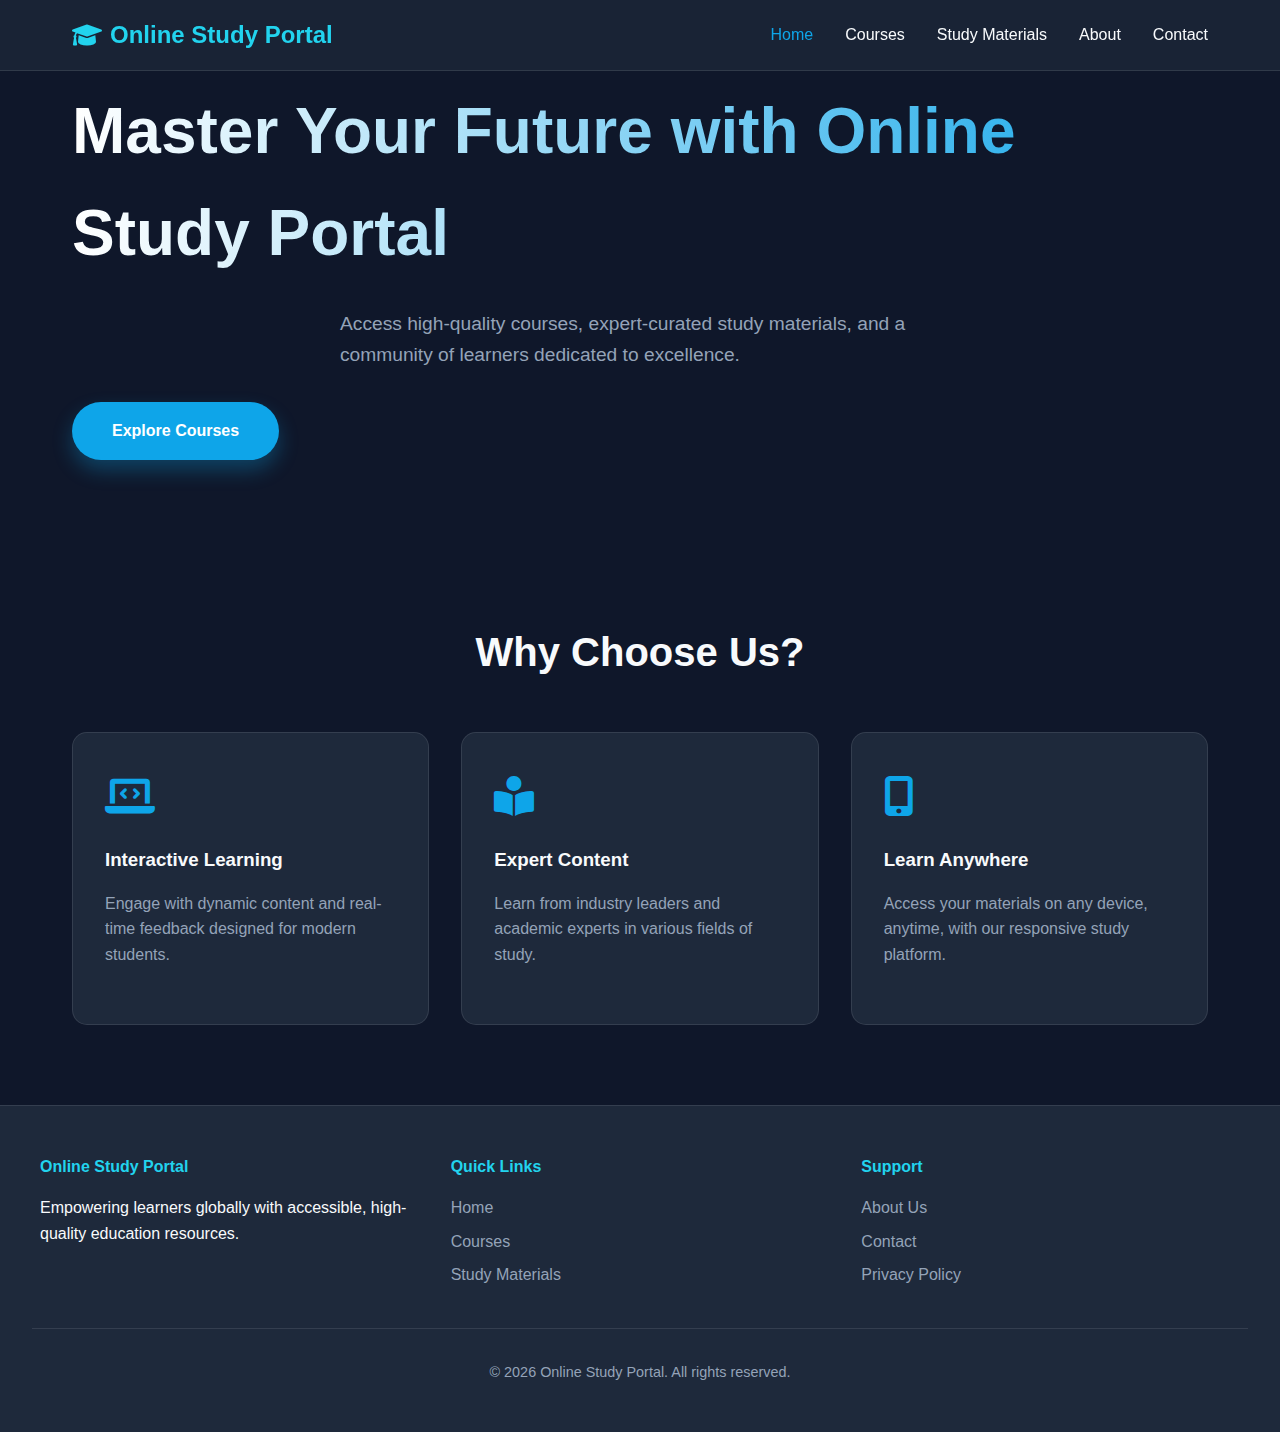
<file: index.html>
<!DOCTYPE html>
<html lang="en">

<head>
    <meta charset="UTF-8">
    <meta name="viewport" content="width=device-width, initial-scale=1.0">
    <title>Online Study Portal | Your Online Study Gateway</title>
    <link rel="stylesheet" href="style.css">
    <link rel="stylesheet" href="https://cdnjs.cloudflare.com/ajax/libs/font-awesome/6.0.0/css/all.min.css">
</head>

<body>
    <header>
        <nav>
            <a href="index.html" class="logo">
                <i class="fas fa-graduation-cap"></i> Online Study Portal
            </a>
            <div class="menu-toggle">
                <span></span>
                <span></span>
                <span></span>
            </div>
            <ul class="nav-links">
                <li><a href="index.html" class="active">Home</a></li>
                <li><a href="courses.html">Courses</a></li>
                <li><a href="materials.html">Study Materials</a></li>
                <li><a href="about.html">About</a></li>
                <li><a href="contact.html">Contact</a></li>
            </ul>
        </nav>
    </header>

    <main>
        <section class="hero">
            <div class="hero-content">
                <h1>Master Your Future with Online Study Portal</h1>
                <p>Access high-quality courses, expert-curated study materials, and a community of learners dedicated to
                    excellence.</p>
                <div class="cta-group">
                    <a href="courses.html" class="cta-button">Explore Courses</a>
                </div>
            </div>
        </section>

        <section id="features">
            <h2 class="section-title">Why Choose Us?</h2>
            <div class="grid">
                <div class="card">
                    <div class="card-icon"><i class="fas fa-laptop-code"></i></div>
                    <h3>Interactive Learning</h3>
                    <p>Engage with dynamic content and real-time feedback designed for modern students.</p>
                </div>
                <div class="card">
                    <div class="card-icon"><i class="fas fa-book-reader"></i></div>
                    <h3>Expert Content</h3>
                    <p>Learn from industry leaders and academic experts in various fields of study.</p>
                </div>
                <div class="card">
                    <div class="card-icon"><i class="fas fa-mobile-alt"></i></div>
                    <h3>Learn Anywhere</h3>
                    <p>Access your materials on any device, anytime, with our responsive study platform.</p>
                </div>
            </div>
        </section>
    </main>

    <footer>
        <div class="footer-content">
            <div class="footer-section">
                <h4>Online Study Portal</h4>
                <p>Empowering learners globally with accessible, high-quality education resources.</p>
            </div>
            <div class="footer-section">
                <h4>Quick Links</h4>
                <ul class="footer-links">
                    <li><a href="index.html">Home</a></li>
                    <li><a href="courses.html">Courses</a></li>
                    <li><a href="materials.html">Study Materials</a></li>
                </ul>
            </div>
            <div class="footer-section">
                <h4>Support</h4>
                <ul class="footer-links">
                    <li><a href="about.html">About Us</a></li>
                    <li><a href="contact.html">Contact</a></li>
                    <li><a href="#">Privacy Policy</a></li>
                </ul>
            </div>
        </div>
        <div class="copyright">
            &copy; 2026 Online Study Portal. All rights reserved.
        </div>
    </footer>
    <script src="script.js"></script>
</body>

</html>
</file>
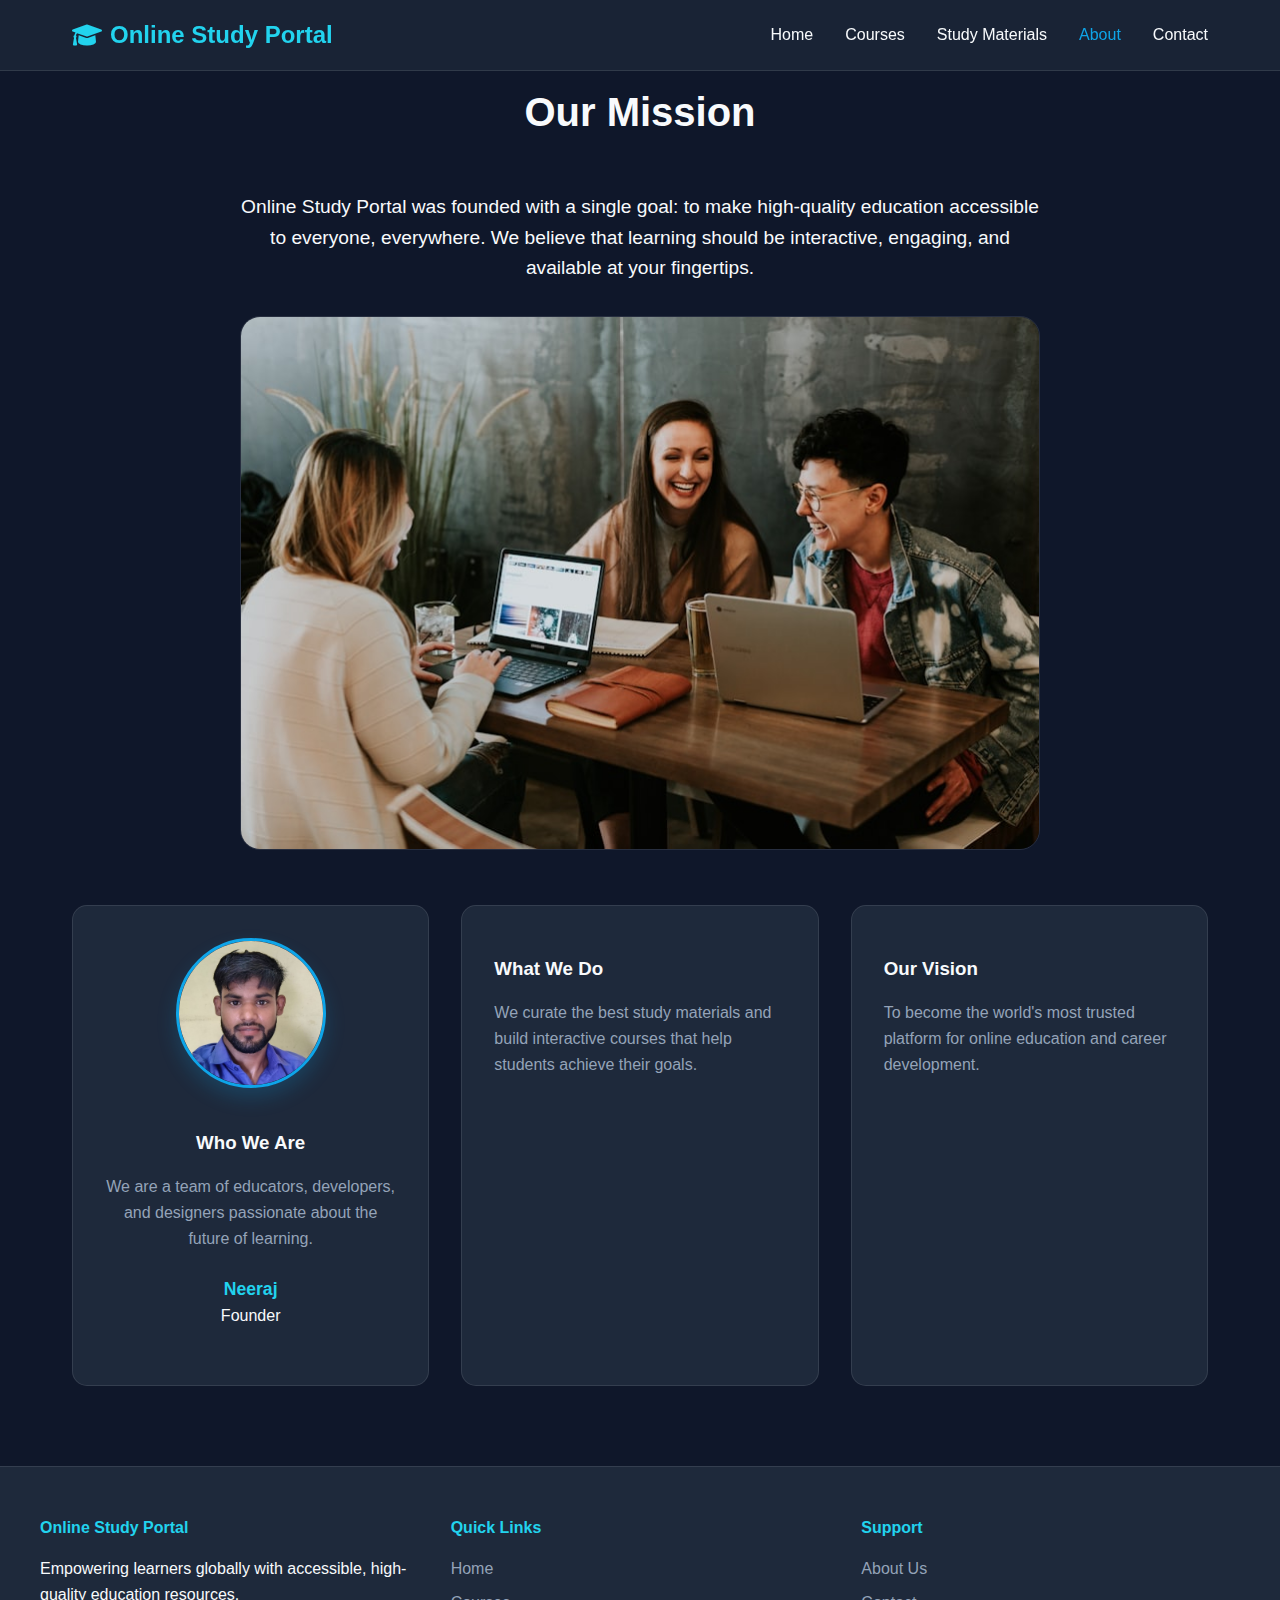
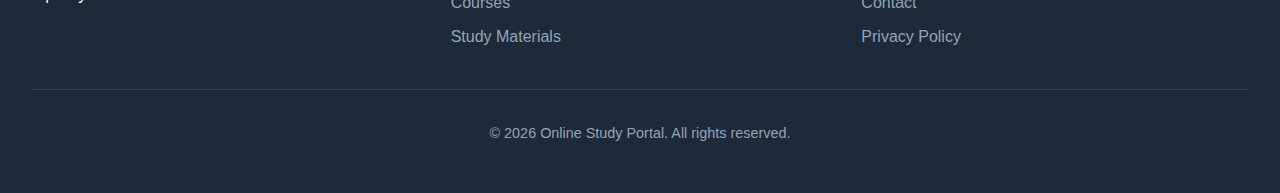
<file: about.html>
<!DOCTYPE html>
<html lang="en">

<head>
    <meta charset="UTF-8">
    <meta name="viewport" content="width=device-width, initial-scale=1.0">
    <title>About Us | Online Study Portal</title>
    <link rel="stylesheet" href="style.css">
    <link rel="stylesheet" href="https://cdnjs.cloudflare.com/ajax/libs/font-awesome/6.0.0/css/all.min.css">
</head>

<body>
    <header>
        <nav>
            <a href="index.html" class="logo">
                <i class="fas fa-graduation-cap"></i> Online Study Portal
            </a>
            <div class="menu-toggle">
                <span></span>
                <span></span>
                <span></span>
            </div>
            <ul class="nav-links">
                <li><a href="index.html">Home</a></li>
                <li><a href="courses.html">Courses</a></li>
                <li><a href="materials.html">Study Materials</a></li>
                <li><a href="about.html" class="active">About</a></li>
                <li><a href="contact.html">Contact</a></li>
            </ul>
        </nav>
    </header>

    <main>
        <section>
            <h2 class="section-title">Our Mission</h2>
            <div class="mission-container">
                <p class="mission-text">Online Study Portal was founded with a single goal:
                    to make
                    high-quality education accessible to everyone, everywhere. We believe that learning should be
                    interactive, engaging, and available at your fingertips.</p>
                <img src="team-working.jpg" alt="Team working together" class="mission-img">
            </div>

            <div class="grid">
                <div class="card founder-card">
                    <img src="founder.jpg" alt="Founder of Online Study Portal" class="founder-img">
                    <h3>Who We Are</h3>
                    <p>We are a team of educators, developers, and designers passionate about the future of learning.
                    </p>
                    <p class="founder-name"><strong>Neeraj</strong><br>Founder</p>
                </div>
                <div class="card">
                    <h3>What We Do</h3>
                    <p>We curate the best study materials and build interactive courses that help students achieve their
                        goals.</p>
                </div>
                <div class="card">
                    <h3>Our Vision</h3>
                    <p>To become the world's most trusted platform for online education and career development.</p>
                </div>
            </div>
        </section>
    </main>

    <footer>
        <div class="footer-content">
            <div class="footer-section">
                <h4>Online Study Portal</h4>
                <p>Empowering learners globally with accessible, high-quality education resources.</p>
            </div>
            <div class="footer-section">
                <h4>Quick Links</h4>
                <ul class="footer-links">
                    <li><a href="index.html">Home</a></li>
                    <li><a href="courses.html">Courses</a></li>
                    <li><a href="materials.html">Study Materials</a></li>
                </ul>
            </div>
            <div class="footer-section">
                <h4>Support</h4>
                <ul class="footer-links">
                    <li><a href="about.html">About Us</a></li>
                    <li><a href="contact.html">Contact</a></li>
                    <li><a href="#">Privacy Policy</a></li>
                </ul>
            </div>
        </div>
        <div class="copyright">
            &copy; 2026 Online Study Portal. All rights reserved.
        </div>
    </footer>
    <script src="script.js"></script>
</body>

</html>
</file>
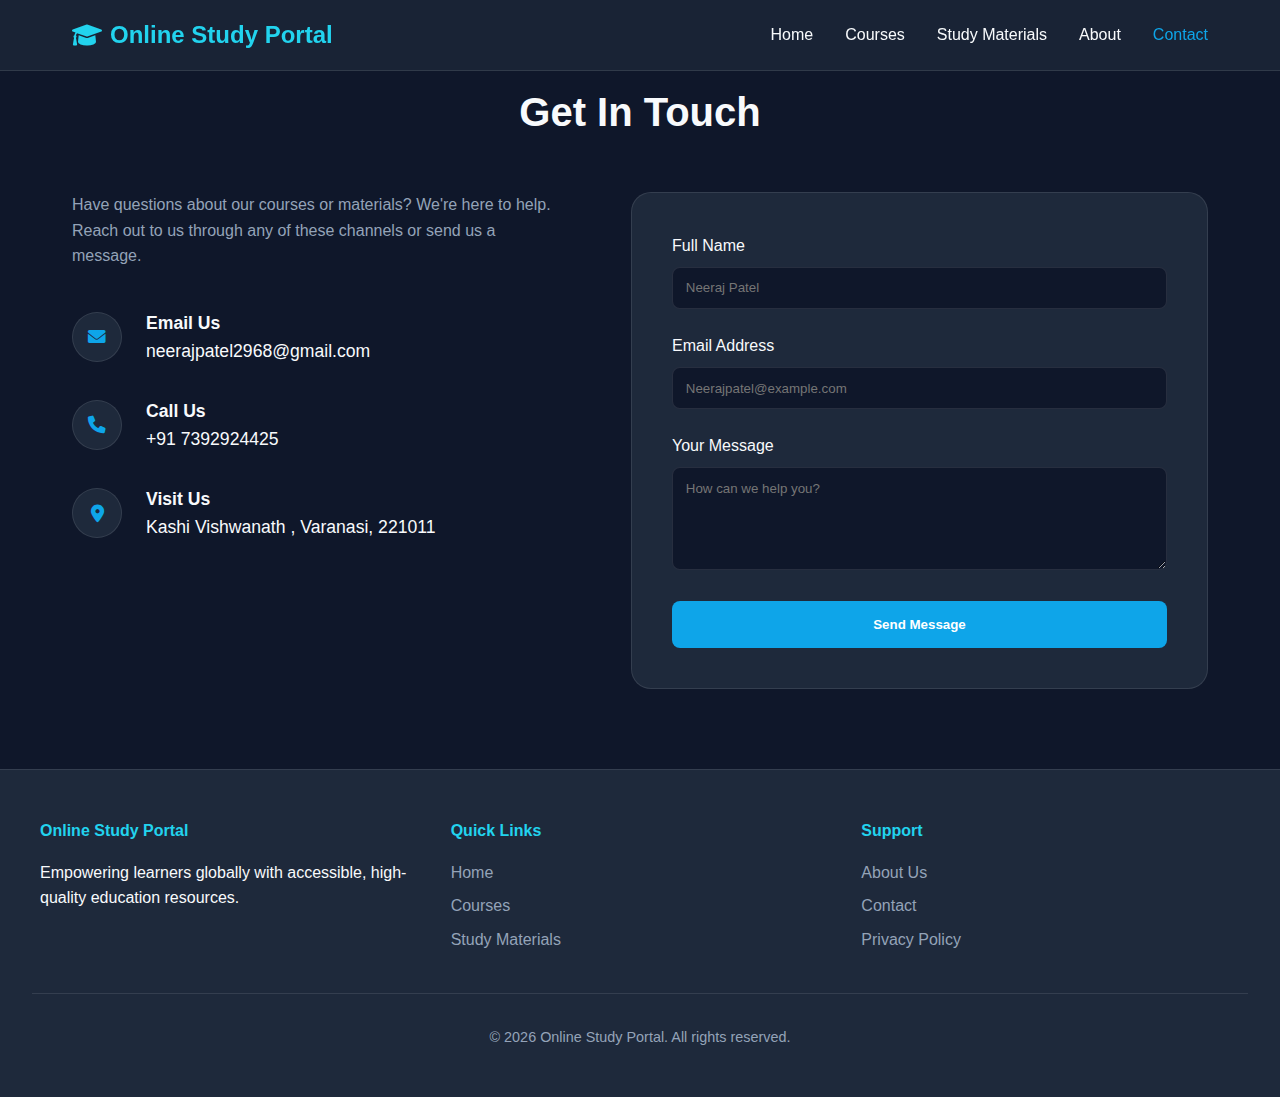
<file: contact.html>
<!DOCTYPE html>
<html lang="en">

<head>
    <meta charset="UTF-8">
    <meta name="viewport" content="width=device-width, initial-scale=1.0">
    <title>Contact Us | Online Study Portal</title>
    <link rel="stylesheet" href="style.css">
    <link rel="stylesheet" href="https://cdnjs.cloudflare.com/ajax/libs/font-awesome/6.0.0/css/all.min.css">
</head>

<body>
    <header>
        <nav>
            <a href="index.html" class="logo">
                <i class="fas fa-graduation-cap"></i> Online Study Portal
            </a>
            <div class="menu-toggle">
                <span></span>
                <span></span>
                <span></span>
            </div>
            <ul class="nav-links">
                <li><a href="index.html">Home</a></li>
                <li><a href="courses.html">Courses</a></li>
                <li><a href="materials.html">Study Materials</a></li>
                <li><a href="about.html">About</a></li>
                <li><a href="contact.html" class="active">Contact</a></li>
            </ul>
        </nav>
    </header>

    <main>
        <section>
            <h2 class="section-title">Get In Touch</h2>
            <div class="contact-container">
                <div class="contact-info">
                    <p style="margin-bottom: 2.5rem; color: var(--text-muted);">Have questions about our courses or
                        materials? We're here to help. Reach out to us through any of these channels or send us a
                        message.</p>
                    <ul class="contact-info-list">
                        <li>
                            <div class="info-icon"><i class="fas fa-envelope"></i></div>
                            <div>
                                <strong>Email Us</strong>
                                <p>neerajpatel2968@gmail.com</p>
                            </div>
                        </li>
                        <li>
                            <div class="info-icon"><i class="fas fa-phone"></i></div>
                            <div>
                                <strong>Call Us</strong>
                                <p>+91 7392924425</p>
                            </div>
                        </li>
                        <li>
                            <div class="info-icon"><i class="fas fa-map-marker-alt"></i></div>
                            <div>
                                <strong>Visit Us</strong>
                                <p>Kashi Vishwanath , Varanasi, 221011</p>
                            </div>
                        </li>
                    </ul>
                </div>

                <div class="contact-form">
                    <form action="#">
                        <div class="form-group">
                            <label for="name">Full Name</label>
                            <input type="text" id="name" required placeholder="Neeraj Patel">
                        </div>
                        <div class="form-group">
                            <label for="email">Email Address</label>
                            <input type="email" id="email" required placeholder="Neerajpatel@example.com">
                        </div>
                        <div class="form-group">
                            <label for="message">Your Message</label>
                            <textarea id="message" rows="5" required placeholder="How can we help you?"></textarea>
                        </div>
                        <button type="submit" class="submit-btn">Send Message</button>
                    </form>
                </div>
            </div>
        </section>
    </main>

    <footer>
        <div class="footer-content">
            <div class="footer-section">
                <h4>Online Study Portal</h4>
                <p>Empowering learners globally with accessible, high-quality education resources.</p>
            </div>
            <div class="footer-section">
                <h4>Quick Links</h4>
                <ul class="footer-links">
                    <li><a href="index.html">Home</a></li>
                    <li><a href="courses.html">Courses</a></li>
                    <li><a href="materials.html">Study Materials</a></li>
                </ul>
            </div>
            <div class="footer-section">
                <h4>Support</h4>
                <ul class="footer-links">
                    <li><a href="about.html">About Us</a></li>
                    <li><a href="contact.html">Contact</a></li>
                    <li><a href="#">Privacy Policy</a></li>
                </ul>
            </div>
        </div>
        <div class="copyright">
            &copy; 2026 Online Study Portal. All rights reserved.
        </div>
    </footer>
    <script src="script.js"></script>
</body>

</html>
</file>
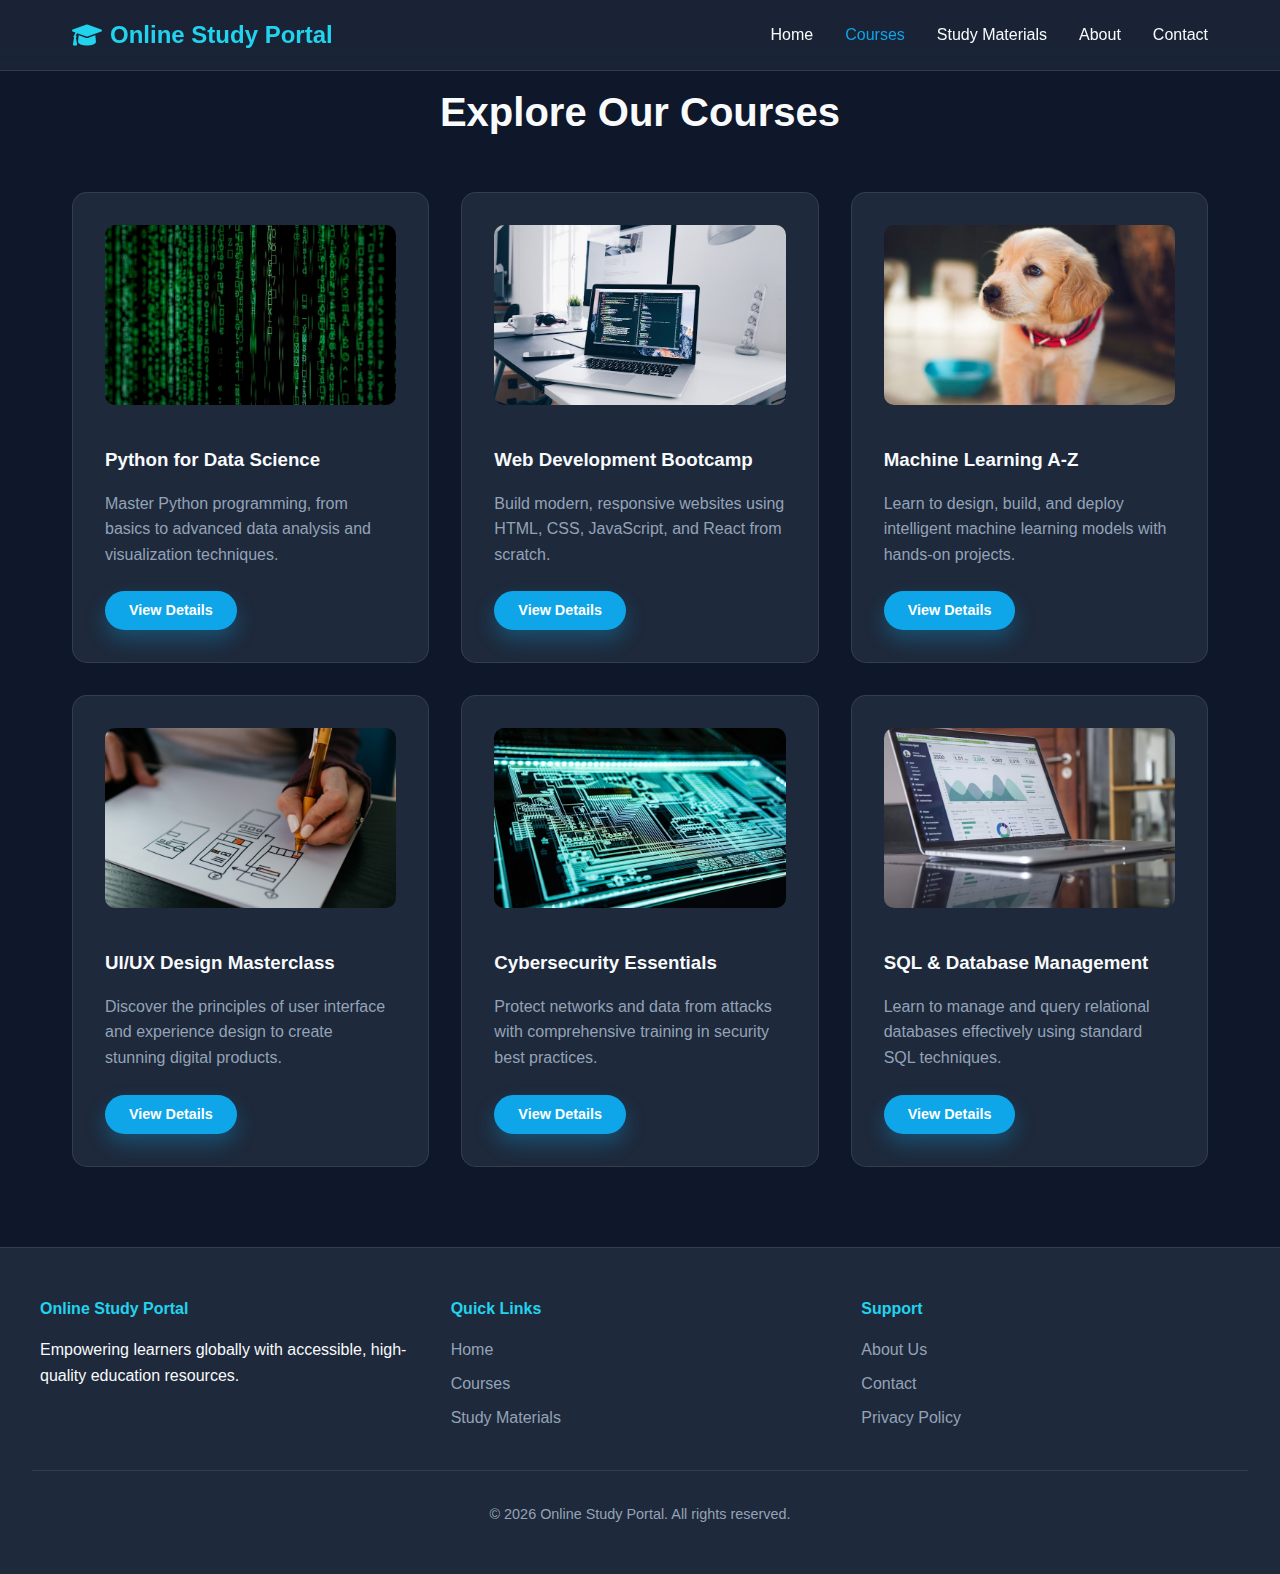
<file: courses.html>
<!DOCTYPE html>
<html lang="en">

<head>
    <meta charset="UTF-8">
    <meta name="viewport" content="width=device-width, initial-scale=1.0">
    <title>Courses | Online Study Portal</title>
    <link rel="stylesheet" href="style.css">
    <link rel="stylesheet" href="https://cdnjs.cloudflare.com/ajax/libs/font-awesome/6.0.0/css/all.min.css">
</head>

<body>
    <header>
        <nav>
            <a href="index.html" class="logo">
                <i class="fas fa-graduation-cap"></i> Online Study Portal
            </a>
            <div class="menu-toggle">
                <span></span>
                <span></span>
                <span></span>
            </div>
            <ul class="nav-links">
                <li><a href="index.html">Home</a></li>
                <li><a href="courses.html" class="active">Courses</a></li>
                <li><a href="materials.html">Study Materials</a></li>
                <li><a href="about.html">About</a></li>
                <li><a href="contact.html">Contact</a></li>
            </ul>
        </nav>
    </header>

    <main>
        <section>
            <h2 class="section-title">Explore Our Courses</h2>
            <div class="grid">
                <div class="card">
                    <img src="python-data-science.jpg" alt="Python for Data Science" class="card-img">
                    <h3>Python for Data Science</h3>
                    <p>Master Python programming, from basics to advanced data analysis and visualization techniques.
                    </p>
                    <a href="#" class="cta-button" style="padding: 0.5rem 1.5rem; font-size: 0.9rem;">View Details</a>
                </div>
                <div class="card">
                    <img src="web-development.jpg" alt="Web Development" class="card-img">
                    <h3>Web Development Bootcamp</h3>
                    <p>Build modern, responsive websites using HTML, CSS, JavaScript, and React from scratch.</p>
                    <a href="#" class="cta-button" style="padding: 0.5rem 1.5rem; font-size: 0.9rem;">View Details</a>
                </div>
                <div class="card">
                    <img src="machine-learning.jpg" alt="Machine Learning" class="card-img">
                    <h3>Machine Learning A-Z</h3>
                    <p>Learn to design, build, and deploy intelligent machine learning models with hands-on projects.
                    </p>
                    <a href="#" class="cta-button" style="padding: 0.5rem 1.5rem; font-size: 0.9rem;">View Details</a>
                </div>
                <div class="card">
                    <img src="ui-ux-design.jpg" alt="UI/UX Design" class="card-img">
                    <h3>UI/UX Design Masterclass</h3>
                    <p>Discover the principles of user interface and experience design to create stunning digital
                        products.</p>
                    <a href="#" class="cta-button" style="padding: 0.5rem 1.5rem; font-size: 0.9rem;">View Details</a>
                </div>
                <div class="card">
                    <img src="cybersecurity.jpg" alt="Cybersecurity" class="card-img">
                    <h3>Cybersecurity Essentials</h3>
                    <p>Protect networks and data from attacks with comprehensive training in security best practices.
                    </p>
                    <a href="#" class="cta-button" style="padding: 0.5rem 1.5rem; font-size: 0.9rem;">View Details</a>
                </div>
                <div class="card">
                    <img src="sql-database.jpg" alt="SQL and Database" class="card-img">
                    <h3>SQL & Database Management</h3>
                    <p>Learn to manage and query relational databases effectively using standard SQL techniques.</p>
                    <a href="#" class="cta-button" style="padding: 0.5rem 1.5rem; font-size: 0.9rem;">View Details</a>
                </div>
            </div>
        </section>
    </main>

    <footer>
        <div class="footer-content">
            <div class="footer-section">
                <h4>Online Study Portal</h4>
                <p>Empowering learners globally with accessible, high-quality education resources.</p>
            </div>
            <div class="footer-section">
                <h4>Quick Links</h4>
                <ul class="footer-links">
                    <li><a href="index.html">Home</a></li>
                    <li><a href="courses.html">Courses</a></li>
                    <li><a href="materials.html">Study Materials</a></li>
                </ul>
            </div>
            <div class="footer-section">
                <h4>Support</h4>
                <ul class="footer-links">
                    <li><a href="about.html">About Us</a></li>
                    <li><a href="contact.html">Contact</a></li>
                    <li><a href="#">Privacy Policy</a></li>
                </ul>
            </div>
        </div>
        <div class="copyright">
            &copy; 2026 Online Study Portal. All rights reserved.
        </div>
    </footer>
    <script src="script.js"></script>
</body>

</html>
</file>
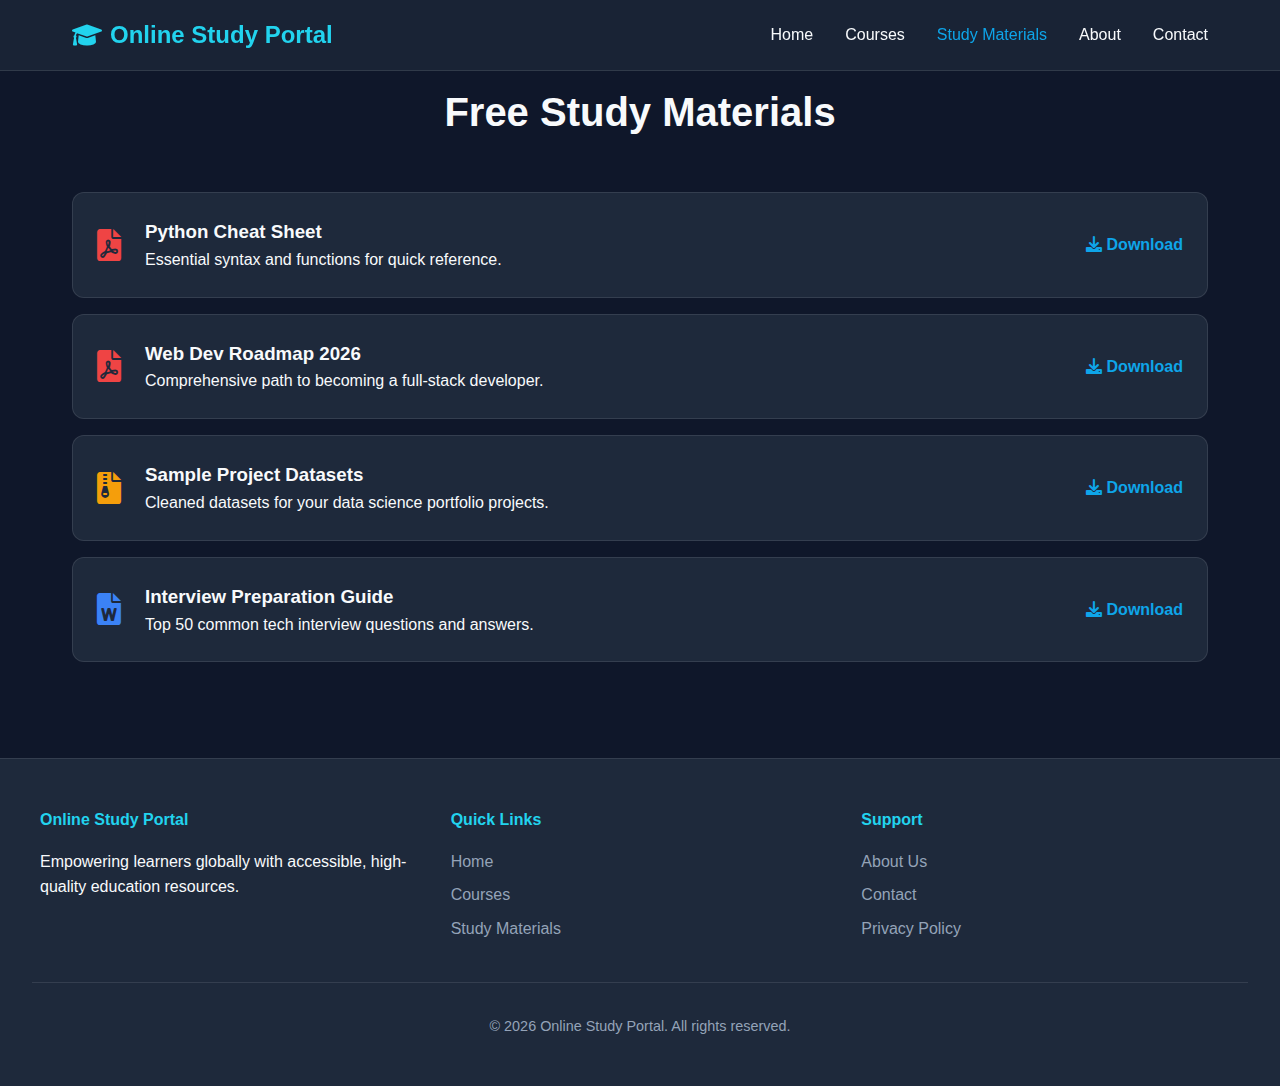
<file: materials.html>
<!DOCTYPE html>
<html lang="en">

<head>
    <meta charset="UTF-8">
    <meta name="viewport" content="width=device-width, initial-scale=1.0">
    <title>Study Materials | Online Study Portal</title>
    <link rel="stylesheet" href="style.css">
    <link rel="stylesheet" href="https://cdnjs.cloudflare.com/ajax/libs/font-awesome/6.0.0/css/all.min.css">
</head>

<body>
    <header>
        <nav>
            <a href="index.html" class="logo">
                <i class="fas fa-graduation-cap"></i> Online Study Portal
            </a>
            <div class="menu-toggle">
                <span></span>
                <span></span>
                <span></span>
            </div>
            <ul class="nav-links">
                <li><a href="index.html">Home</a></li>
                <li><a href="courses.html">Courses</a></li>
                <li><a href="materials.html" class="active">Study Materials</a></li>
                <li><a href="about.html">About</a></li>
                <li><a href="contact.html">Contact</a></li>
            </ul>
        </nav>
    </header>

    <main>
        <section>
            <h2 class="section-title">Free Study Materials</h2>
            <div class="grid">
                <div class="material-list">
                    <div class="material-item">
                        <div class="material-info">
                            <i class="fas fa-file-pdf material-icon"></i>
                            <div>
                                <h3>Python Cheat Sheet</h3>
                                <p>Essential syntax and functions for quick reference.</p>
                            </div>
                        </div>
                        <a href="#" class="download-btn"><i class="fas fa-download"></i> Download</a>
                    </div>
                    <div class="material-item">
                        <div class="material-info">
                            <i class="fas fa-file-pdf material-icon"></i>
                            <div>
                                <h3>Web Dev Roadmap 2026</h3>
                                <p>Comprehensive path to becoming a full-stack developer.</p>
                            </div>
                        </div>
                        <a href="#" class="download-btn"><i class="fas fa-download"></i> Download</a>
                    </div>
                    <div class="material-item">
                        <div class="material-info">
                            <i class="fas fa-file-archive material-icon" style="color: #f59e0b;"></i>
                            <div>
                                <h3>Sample Project Datasets</h3>
                                <p>Cleaned datasets for your data science portfolio projects.</p>
                            </div>
                        </div>
                        <a href="#" class="download-btn"><i class="fas fa-download"></i> Download</a>
                    </div>
                    <div class="material-item">
                        <div class="material-info">
                            <i class="fas fa-file-word material-icon" style="color: #3b82f6;"></i>
                            <div>
                                <h3>Interview Preparation Guide</h3>
                                <p>Top 50 common tech interview questions and answers.</p>
                            </div>
                        </div>
                        <a href="#" class="download-btn"><i class="fas fa-download"></i> Download</a>
                    </div>
                </div>
            </div>
        </section>
    </main>

    <footer>
        <div class="footer-content">
            <div class="footer-section">
                <h4>Online Study Portal</h4>
                <p>Empowering learners globally with accessible, high-quality education resources.</p>
            </div>
            <div class="footer-section">
                <h4>Quick Links</h4>
                <ul class="footer-links">
                    <li><a href="index.html">Home</a></li>
                    <li><a href="courses.html">Courses</a></li>
                    <li><a href="materials.html">Study Materials</a></li>
                </ul>
            </div>
            <div class="footer-section">
                <h4>Support</h4>
                <ul class="footer-links">
                    <li><a href="about.html">About Us</a></li>
                    <li><a href="contact.html">Contact</a></li>
                    <li><a href="#">Privacy Policy</a></li>
                </ul>
            </div>
        </div>
        <div class="copyright">
            &copy; 2026 Online Study Portal. All rights reserved.
        </div>
    </footer>
    <script src="script.js"></script>
</body>

</html>
</file>
<file: style.css>
:root {
    --primary-color: #0ea5e9;
    --primary-dark: #0284c7;
    --secondary-color: #6366f1;
    --bg-color: #0f172a;
    --card-bg: #1e293b;
    --text-color: #f8fafc;
    --text-muted: #94a3b8;
    --accent-color: #22d3ee;
    --glass-bg: rgba(30, 41, 59, 0.7);
    --border-color: rgba(255, 255, 255, 0.1);
    --transition: all 0.3s ease;
}

* {
    margin: 0;
    padding: 0;
    box-sizing: border-box;
    font-family: 'Inter', -apple-system, BlinkMacSystemFont, "Segoe UI", Roboto, sans-serif;
}

img {
    max-width: 100%;
    height: auto;
}


body {
    background-color: var(--bg-color);
    color: var(--text-color);
    line-height: 1.6;
    overflow-x: hidden;
}

/* Header & Navigation */
header {
    background: var(--glass-bg);
    backdrop-filter: blur(10px);
    position: fixed;
    width: 100%;
    top: 0;
    z-index: 1000;
    border-bottom: 1px solid var(--border-color);
}

nav {
    max-width: 1200px;
    margin: 0 auto;
    padding: 1rem 2rem;
    display: flex;
    justify-content: space-between;
    align-items: center;
}

.logo {
    font-size: 1.5rem;
    font-weight: 700;
    color: var(--accent-color);
    text-decoration: none;
    display: flex;
    align-items: center;
    gap: 0.5rem;
}

.menu-toggle {
    display: none;
    /* Hidden on desktop */
}

.nav-links {
    display: flex;
    list-style: none;
    gap: 2rem;
}

.nav-links a {
    text-decoration: none;
    color: var(--text-color);
    font-weight: 500;
    transition: var(--transition);
}

.nav-links a:hover,
.nav-links a.active {
    color: var(--primary-color);
}

/* Hero Section */
.hero {
    background: linear-gradient(rgba(15, 23, 42, 0.8), rgba(15, 23, 42, 0.8)),
        url('https://images.unsplash.com/photo-1516321318423-f06f85e504b3?auto=format&fit=crop&w=1200&q=80');
    background-size: cover;
    background-position: center;
}

.hero-content h1 {
    font-size: 4rem;
    margin-bottom: 1.5rem;
    background: linear-gradient(to right, #fff, var(--primary-color));
    -webkit-background-clip: text;
    background-clip: text;
    -webkit-text-fill-color: transparent;
}

.hero-content p {
    font-size: 1.2rem;
    color: var(--text-muted);
    max-width: 600px;
    margin: 0 auto 2rem;
}

.cta-button {
    display: inline-block;
    padding: 1rem 2.5rem;
    background: var(--primary-color);
    color: white;
    text-decoration: none;
    border-radius: 50px;
    font-weight: 600;
    transition: var(--transition);
    box-shadow: 0 10px 20px rgba(14, 165, 233, 0.3);
}

.cta-button:hover {
    transform: translateY(-3px);
    box-shadow: 0 15px 30px rgba(14, 165, 233, 0.4);
    background: var(--primary-dark);
}

/* Sections */
section {
    padding: 5rem 2rem;
    max-width: 1200px;
    margin: 0 auto;
}

.section-title {
    text-align: center;
    font-size: 2.5rem;
    margin-bottom: 3rem;
}

/* Course Cards */
.grid {
    display: grid;
    grid-template-columns: repeat(auto-fit, minmax(300px, 1fr));
    gap: 2rem;
}

.card {
    background: var(--card-bg);
    border-radius: 15px;
    padding: 2rem;
    border: 1px solid var(--border-color);
    transition: var(--transition);
    position: relative;
    overflow: hidden;
}

.card:hover {
    transform: translateY(-10px);
    border-color: var(--primary-color);
}

.card-icon {
    font-size: 2.5rem;
    color: var(--primary-color);
    margin-bottom: 1rem;
}

.card h3 {
    margin: 1rem 0;
}

.card-img {
    width: 100%;
    height: 180px;
    object-fit: cover;
    border-radius: 10px;
    margin-bottom: 1rem;
    transition: var(--transition);
}

.card:hover .card-img {
    transform: scale(1.05);
}

.card p {
    color: var(--text-muted);
    margin-bottom: 1.5rem;
}

.founder-card {
    display: flex;
    flex-direction: column;
    align-items: center;
    text-align: center;
}

.founder-img {
    width: 150px;
    height: 150px;
    border-radius: 50%;
    object-fit: cover;
    border: 3px solid var(--primary-color);
    margin-bottom: 1.5rem;
    box-shadow: 0 10px 20px rgba(14, 165, 233, 0.2);
}

.founder-name {
    margin-top: auto;
    color: var(--text-color) !important;
}

.founder-name strong {
    color: var(--accent-color);
    font-size: 1.1rem;
}

/* Footer */
footer {
    background: var(--card-bg);
    padding: 3rem 2rem;
    text-align: center;
    border-top: 1px solid var(--border-color);
}

.footer-content {
    max-width: 1200px;
    margin: 0 auto;
    display: grid;
    grid-template-columns: repeat(auto-fit, minmax(200px, 1fr));
    gap: 2rem;
    text-align: left;
    margin-bottom: 2rem;
}

.footer-section h4 {
    margin-bottom: 1rem;
    color: var(--accent-color);
}

.footer-links {
    list-style: none;
}

.footer-links li {
    margin-bottom: 0.5rem;
}

.footer-links a {
    color: var(--text-muted);
    text-decoration: none;
    transition: var(--transition);
}

.footer-links a:hover {
    color: var(--primary-color);
}

.copyright {
    color: var(--text-muted);
    font-size: 0.9rem;
    padding-top: 2rem;
    border-top: 1px solid var(--border-color);
}

/* Contact Section */
.contact-container {
    display: flex;
    justify-content: space-between;
    gap: 4rem;
    align-items: flex-start;
}

.contact-info {
    flex: 1;
}

.contact-form {
    flex: 1;
    background: var(--card-bg);
    padding: 2.5rem;
    border-radius: 20px;
    border: 1px solid var(--border-color);
    width: 100%;
}

.form-group {
    margin-bottom: 1.5rem;
}

.form-group label {
    display: block;
    margin-bottom: 0.5rem;
    color: var(--text-color);
}

.form-group input,
.form-group textarea {
    width: 100%;
    padding: 0.8rem;
    background: var(--bg-color);
    border: 1px solid var(--border-color);
    border-radius: 8px;
    color: var(--text-color);
    outline: none;
    transition: var(--transition);
}

.form-group input:focus,
.form-group textarea:focus {
    border-color: var(--primary-color);
}

.submit-btn {
    width: 100%;
    padding: 1rem;
    background: var(--primary-color);
    color: white;
    border: none;
    border-radius: 8px;
    font-weight: 600;
    cursor: pointer;
    transition: var(--transition);
}

.submit-btn:hover {
    background: var(--primary-dark);
}

.contact-info-list {
    list-style: none;
}

.contact-info-list li {
    display: flex;
    align-items: center;
    gap: 1.5rem;
    margin-bottom: 2rem;
    font-size: 1.1rem;
}

.info-icon {
    width: 50px;
    height: 50px;
    background: var(--card-bg);
    display: flex;
    align-items: center;
    justify-content: center;
    border-radius: 50%;
    color: var(--primary-color);
    border: 1px solid var(--border-color);
    flex-shrink: 0;
}

/* Materials Page */
.material-list {
    grid-column: 1 / -1;
}

.material-item {
    display: flex;
    justify-content: space-between;
    align-items: center;
    padding: 1.5rem;
    background: var(--card-bg);
    border-radius: 12px;
    border: 1px solid var(--border-color);
    margin-bottom: 1rem;
    transition: var(--transition);
}

.material-item:hover {
    border-color: var(--primary-color);
    transform: scale(1.02);
}

.material-info {
    display: flex;
    align-items: center;
    gap: 1.5rem;
}

.material-icon {
    font-size: 2rem;
    color: #ef4444;
    /* PDF color */
}

.download-btn {
    color: var(--primary-color);
    text-decoration: none;
    font-weight: 600;
}

/* About Page */
.mission-container {
    max-width: 800px;
    margin: 0 auto;
    text-align: center;
}

.mission-text {
    font-size: 1.2rem;
    margin-bottom: 2rem;
}

.mission-img {
    width: 100%;
    border-radius: 20px;
    border: 1px solid var(--border-color);
    margin-bottom: 3rem;
}

/* Responsive design */
@media (max-width: 768px) {
    .contact-container {
        flex-direction: column;
        gap: 3rem;
    }

    .contact-info,
    .contact-form {
        width: 100%;
    }

    /* Materials Responsive */
    .material-item {
        flex-direction: column;
        align-items: flex-start;
        gap: 1rem;
    }

    .material-info {
        width: 100%;
    }

    .download-btn {
        align-self: flex-start;
        margin-left: 3.5rem;
        /* Align with text */
    }


    .menu-toggle {
        display: block;
        /* Show hamburger on mobile */
        cursor: pointer;
        width: 30px;
        height: 25px;
        position: relative;
        z-index: 1001;
        /* Ensure it's above the menu */
    }

    section {
        padding-top: 8rem;
    }


    .menu-toggle span {
        display: block;
        width: 100%;
        height: 3px;
        background-color: var(--text-color);
        margin: 5px 0;
        transition: all 0.3s ease;
        border-radius: 2px;
    }

    /* Hamburger Animation */
    .menu-toggle.active span:nth-child(1) {
        transform: rotate(-45deg) translate(-5px, 6px);
    }

    .menu-toggle.active span:nth-child(2) {
        opacity: 0;
    }

    .menu-toggle.active span:nth-child(3) {
        transform: rotate(45deg) translate(-5px, -6px);
    }

    .nav-links {
        position: fixed;
        top: 70px;
        /* Adjust based on header height */
        left: 0;
        width: 100%;
        background: var(--card-bg);
        flex-direction: column;
        align-items: center;
        padding: 2rem 0;
        gap: 1.5rem;
        transform: translateY(-150%);
        /* Hide off-screen by default */
        transition: transform 0.3s ease-in-out;
        box-shadow: 0 10px 20px rgba(0, 0, 0, 0.2);
        z-index: 999;
    }

    .nav-links.active {
        display: flex;
        /* Ensure flex is applied when active */
        transform: translateY(0);
        /* Slide in */
    }

    .hero-content h1 {
        font-size: 2.5rem;
    }
}
</file>
